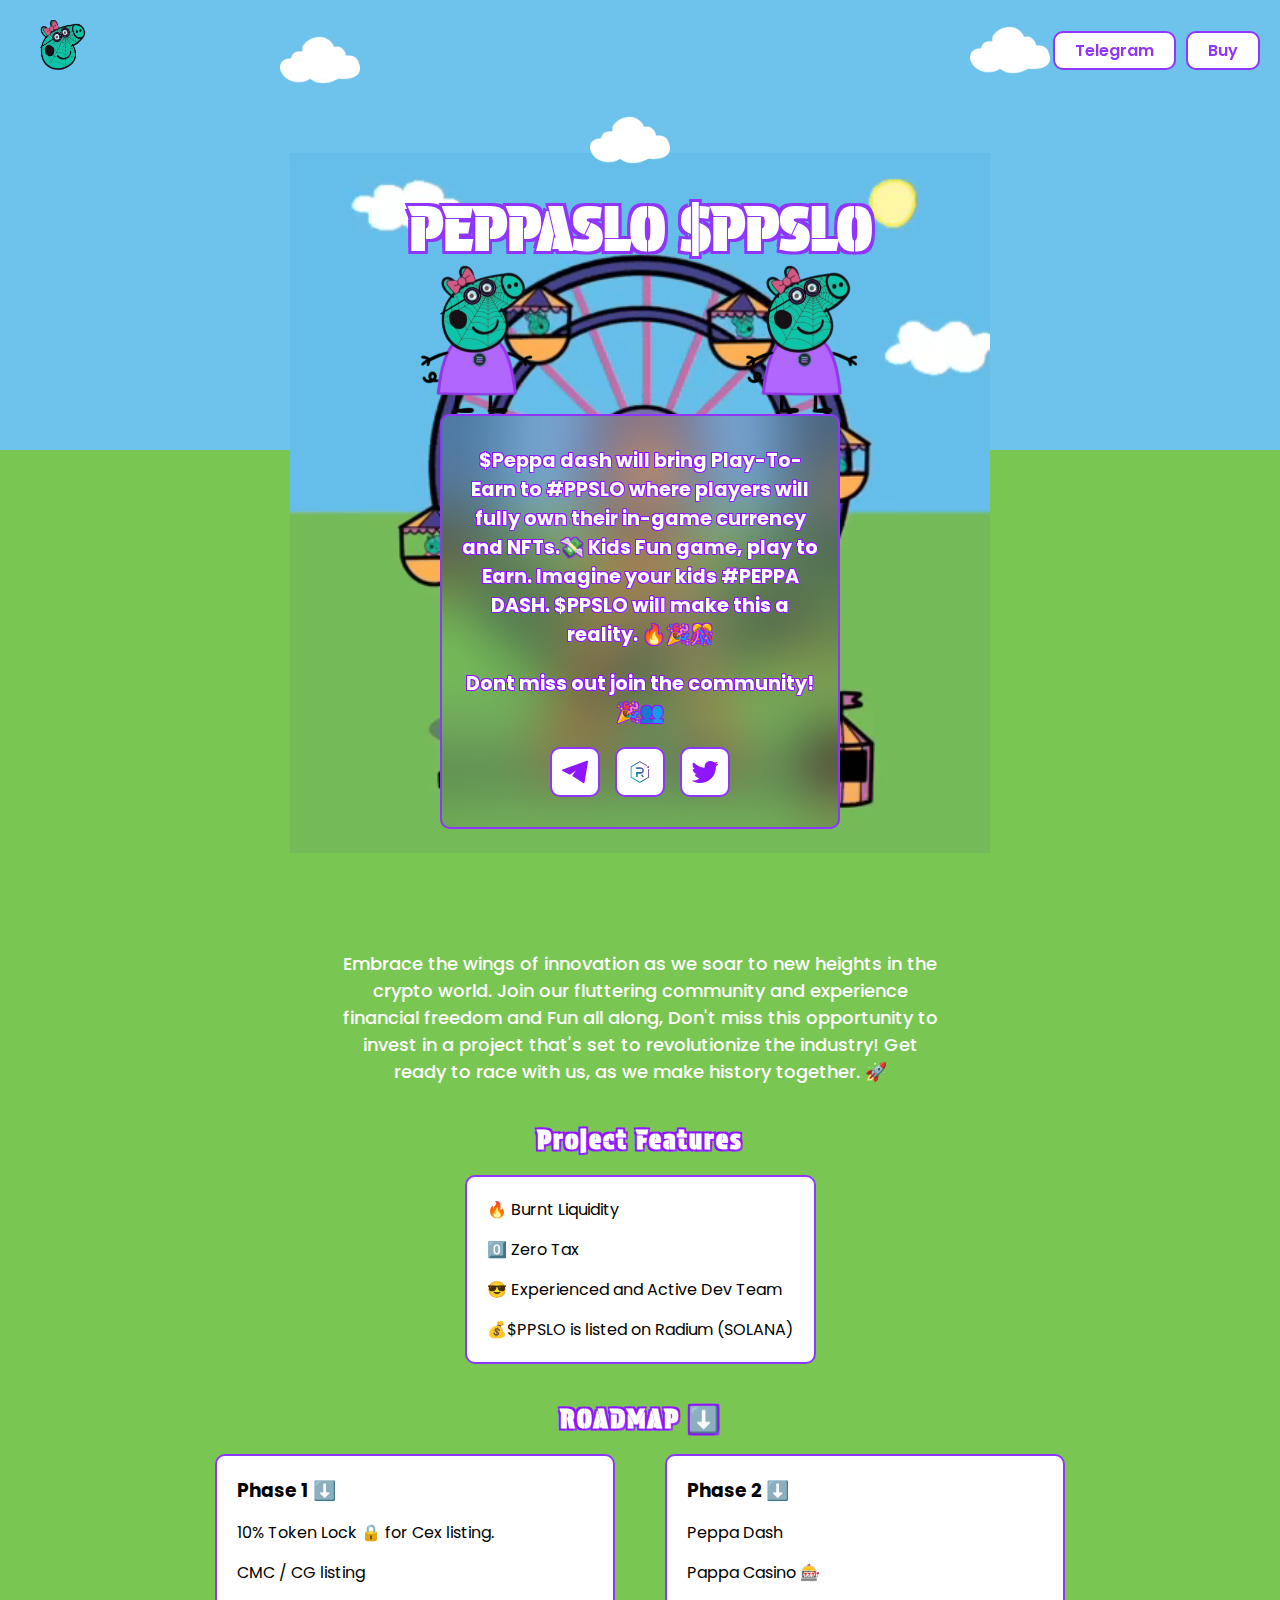
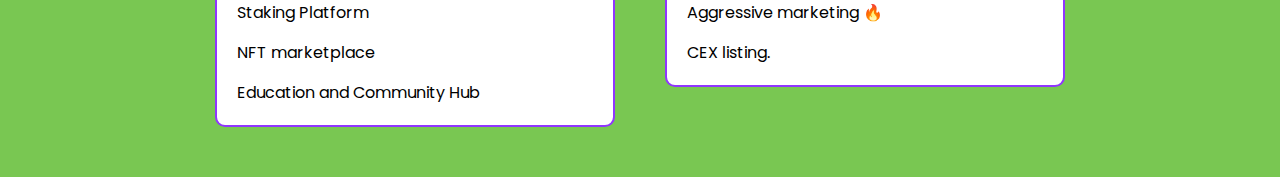
<file: index.html>
<!DOCTYPE html>
<html lang="en">
<head>
    <meta charset="UTF-8">
    <meta name="viewport" content="width=device-width, initial-scale=1.0">
    <link rel="stylesheet" href="style.css">
    <link rel="shortcut icon" href="assets/peppaslo_logo.png" type="image/x-icon">
    <script defer src="main.js"></script>
    <title>Peppaslo</title>
</head>
<body>
    <nav>
        <img class="logo" src="assets/peppaslo_logo.png" alt="Pappaslo">
        <div class="nav_button_group">
            <a href="https://t.me/PEPPASLO" class="button_link">Telegram</a>
            <a href="https://raydium.io/swap" class="button_link">Buy</a>
        </div>
    </nav>
    <main>
        <video id="video" autoplay loop muted playsinline>
            <source src="assets/peppaslo_video.mp4" type="video/mp4">
        </video>
        <div class="hero_text_wrapper">
            <h1>
                PEPPASLO
                $PPSLO
                <!-- <p class="heading_paragraph">
                    Launching next week
                </p> -->
            </h1>
            <div class="hero_paragraph_container">
                <p class="hero_paragraph">
                    $Peppa dash will bring Play-To-Earn to #PPSLO where players will fully own their in-game currency and NFTs.💸 
    
                    Kids Fun game, play to Earn.
    
                    Imagine your kids #PEPPA DASH. $PPSLO will make this a reality. 🔥🎉🎊 
                </p>
                <span class="hero_paragraph">Dont miss out join the community! 🎉👥</span>
                <div class="icon_button_group">
                    <a href="https://t.me/PEPPASLO" target="_blank" class="icon_button">
                        <img src="assets/telegram.svg" alt="">
                    </a>
                    <a href="https://raydium.io/swap" target="_blank" class="icon_button">
                        <img src="assets/raydium.png" alt="">
                    </a>
                    <a href="https://twitter.com/peppaslo" target="_blank" class="icon_button">
                        <img src="assets/twitter.svg" alt="">
                    </a>
                    <!-- <a href="game.html" class="icon_button">
                        <img src="assets/pad.png" alt="">
                    </a> -->
                </div>
                <img class="peppaslo_image" src="assets/peppaslo_image.png" alt="Pappaslo">
                <img id="peppaslo_image" src="assets/peppaslo_image.png" alt="Pappaslo">
            </div>
        </div>
        <div class="cloud_wrapper">
            <!-- move cloud to a random position -->
            <img
                class="cloud" 
                src="assets/cloud.png" 
                alt="cloud"
                style="transform: translateX(20px) translateY(20px);"
            >
            <img
                class="cloud" 
                src="assets/cloud.png" 
                alt="cloud"
                style="transform: translateX(-10px) translateY(100px);"
            >
            <img
                class="cloud" 
                src="assets/cloud.png" 
                alt="cloud"
                style="transform: translateX(30px) translateY(10px);"
            >
        </div>
    </main>
    <section>
        <p>
            Embrace the wings of innovation as we soar to new heights in the crypto world. Join our fluttering community and experience financial freedom and Fun all along, 
            Don't miss this opportunity to invest in a project that's set to revolutionize the industry!  Get ready to race with us, as we make history together. 🚀
        </p>
        <h2>Project Features</h2>
        <ul>
            <li>🔥 Burnt Liquidity </li>
            <li>0️⃣ Zero Tax </li>
            <li>😎 Experienced and Active Dev Team  </li>
            <li>💰$PPSLO is listed on Radium (SOLANA) </li>
            <!-- <span>Contract: will be pinned 5 mins before launch  </span> -->
        </ul>

        <h2> ROADMAP ⬇️</h2>
        
        <div class="card_wrapper">
            <div class="card">
                <ul>
                    <h3>Phase 1 ⬇️</h3>
                    <p>10% Token Lock 🔒 for Cex listing. </p>
                    <p>CMC / CG listing </p>
                    <p>Staking Platform</p>
                    <p>NFT marketplace </p>
                    <p>Education and Community Hub</p>
                </ul>
            </div>

            <div class="card">
                <ul>
                    <h3>Phase 2 ⬇️</h3>
                    <p>Peppa Dash</p>
                    <p>Pappa Casino 🎰</p>
                    <p>Aggressive marketing 🔥</p>
                    <p>CEX listing. </p>
                </ul>
            </div>
    
        </div>

    </section>
</body>
</html>
</file>
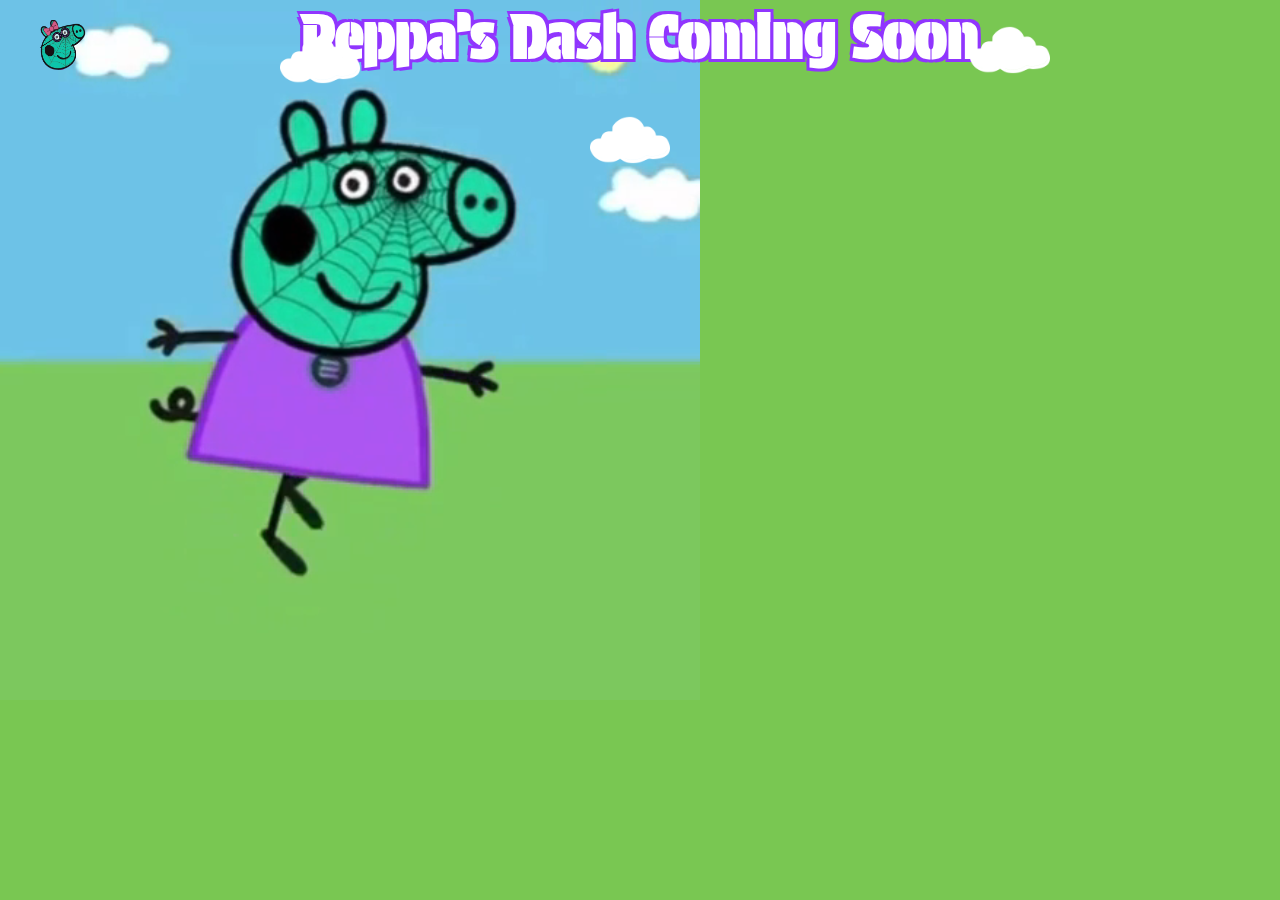
<file: game.html>
<!DOCTYPE html>
<html lang="en">
<head>
    <meta charset="UTF-8">
    <meta name="viewport" content="width=device-width, initial-scale=1.0">
    <link rel="stylesheet" href="style.css">
    <link rel="shortcut icon" href="assets/peppaslo_logo.png" type="image/x-icon">
    <script defer src="main.js"></script>
    <title>Peppaslo</title>
</head>
<body>
    <nav>
        <img class="logo" src="assets/peppaslo_logo.png" alt="Pappaslo">
        <div class="nav_button_group">
            <!-- <a href="#" class="button_link">Telegram</a>
            <a href="#" class="button_link">Buy</a> -->
        </div>
    </nav>
    <video id="video" autoplay loop muted playsinline >
        <source src="assets/peppaslo_video2.mp4" type="video/mp4">
    </video>
    <div class="hero_text_wrapper">
        <h1>
            Peppa’s Dash Coming Soon
        </h1>
    </div>
    <div class="cloud_wrapper">
        <!-- move cloud to a random position -->
        <img
            class="cloud" 
            src="assets/cloud.png" 
            alt="cloud"
            style="transform: translateX(20px) translateY(20px);"
        >
        <img
            class="cloud" 
            src="assets/cloud.png" 
            alt="cloud"
            style="transform: translateX(-10px) translateY(100px);"
        >
        <img
            class="cloud" 
            src="assets/cloud.png" 
            alt="cloud"
            style="transform: translateX(30px) translateY(10px);"
        >
    </div>
</body>
</html>
</file>
<file: style.css>
@import url('https://fonts.googleapis.com/css2?family=Poppins&display=swap');
@import url('https://fonts.googleapis.com/css2?family=Protest+Guerrilla&display=swap');


* {
    padding: 0;
    margin: 0;
    box-sizing: border-box;
}

body {
    font-family: 'Poppins', sans-serif;
    background-color: #79c752;
}

main {
    width: 100vw;
    min-height: 100vh;
    min-height: 100svh;
    display: flex;
    justify-content: center;
    align-items: center;
    flex-direction: column;
    background: linear-gradient(to bottom, 
        #6ec3ed 50%, 
        #6ec3ed 50%, 
        #79c752 50%, 
        #79c752 100%
    );
    padding-top: 120px;
    position: relative;
    padding-inline: 20px;
}

nav {
    position: absolute;
    height: 100px;
    width: 100vw;
    z-index: 5;
    top: 0;
    display: flex;
    flex-direction: row;
    justify-content: space-between;
    padding: 20px;
}

.logo {
    width: 80px;
    height: 50px;
}

.nav_button_group {
    display: flex;
    flex-direction: row;
    gap: 10px;
    justify-content: flex-end;
    align-items: center;
}

.button_link {
    background-color: white;
    text-decoration: none;
    color: #9035fe;
    padding-inline: 20px;
    padding-block: 5px;
    border-radius: 10px;
    font-weight: 600;
    border: 2px solid #9035fe;
    /* display: flex;
    justify-content: center;
    align-items: center;
    place-items: center; */
}

h1 {
    font-family: 'Protest Guerrilla', sans-serif;
    font-size: 60px;
    color: #b166fe;
    color: white;
    /* add a stroke of 3px to the text */
    text-shadow: -3px -3px 0 #9035fe, 
    3px -3px 0 #9035fe, 
    -3px 3px 0 #9035fe, 
    3px 3px 0 #9035fe;
    text-align: center;
    z-index: 4;
}

video {
    margin-bottom: 15px;
    width: 100%;
    aspect-ratio: 1/1;
    max-width: 700px;
    z-index: 2;
    position: absolute;
}

.cloud_wrapper {
    position: absolute;
    width: 100vw;
    height: 50svh;
    top: 0;
    left: 0;
    z-index: 3;
    display: flex;
    flex-direction: row;
    justify-content: space-evenly;
    flex-wrap: wrap;
    background-color: 'red' !important;
}

.cloud {
    width: 80px;
    height: 80px;
}

.peppaslo_wrapper {
    position: absolute;
    bottom: 0;
    left: 0;
    z-index: 3;
    width: 100%;
    height: 50%;
    background-color: 'red';
    display: flex;
    flex-direction: row;
    justify-content: space-between;
    align-items: flex-end;
}

.peppaslo_image {
    height: 150px;
    position: absolute;
    /* bottom: 0; */
    top: -150px;
    z-index: 5;
    left: -40px;
    align-self: center;
    animation: rotateAnimation 5s infinite;
}

#peppaslo_image {
    height: 150px;
    position: absolute;
    top: -150px;
    /* bottom: 0; */
    z-index: 5;
    right: -40px;
    animation: rotateAnimationFlip 5s infinite;
}

.flip {
    right: 0;
    top: -100px;
}

@keyframes rotateAnimation {
    0% {
      transform: rotateZ(10deg);
    }
    50% {
      transform: rotateZ(-10deg);
    }
    100% {
      transform: rotateZ(10deg);
    }
}

@keyframes rotateAnimationFlip {
    0% {
      transform: rotateZ(10deg) scaleX(-1);
    }
    50% {
      transform: rotateZ(-10deg) scaleX(-1);
    }
    100% {
      transform: rotateZ(10deg) scaleX(-1);
    }
  }

.hero_text_wrapper {
    top: 0;
    width: 100%;
    z-index: 2;
    display: flex;
    gap: 150px;
    justify-content: space-between;
    align-items: center;
    flex-direction: column;
    height: 100%;
    position: relative;
}

.hero_paragraph_container {
    width: 100%;
    padding-inline: 20px;
    padding-block: 30px;
    /* background-color: white; */
    border-radius: 10px;
    border: 2px solid #9035fe;
    backdrop-filter: blur(30px); /* Frosted glass effect */
    max-width: 400px;
    display: flex;
    justify-content: flex-start;
    align-items: center;
    flex-direction: column;
    gap: 20px;
    position: relative;
}

.heading_paragraph {
    font-family: 'Protest Guerrilla', sans-serif;
    color: white;
    font-size: 20px;
    /* add a stroke of 3px to the text */
    text-shadow: -1px -1px 0 #9015fe, 
    1px -1px 0 #9015fe, 
    -1px 1px 0 #9015fe, 
    1px 1px 0 #9035fe;
}

.hero_paragraph {
    color: white;
    font-size: 1.2em;
    font-weight: 700;
    text-align: center;
    /* font-size: 20px; */
    /* add a stroke of 3px to the text */
    text-shadow: -1px -1px 0 #9015fe, 
    1px -1px 0 #9015fe, 
    -1px 1px 0 #9015fe, 
    1px 1px 0 #9035fe;
}

.icon_button_group {
    display: flex;
    flex-direction: row;
    flex-wrap: wrap;
    justify-content: center;
    align-items: center;
    gap: 15px;
    /* height: 100%; */
    width: 100%;
}

.icon_button {
    width: 50px;
    height: 50px;
    padding: 10px;
    border-radius: 10px;
    background-color: white;
    border: 2px solid #9035fe;
}

.icon_button img {
    width: 100%;
    height: 100%;
}

section {
    padding: 20px;
    padding-block: 50px;
    display: flex;
    flex-direction: column;
    align-items: center;
}

section > p {
    text-align: center;
    color: 20px;
    font-size: 18px;
    color: white;
    font-weight: 500;
    max-width: 600px;
}

h2 {
    font-family: 'Protest Guerrilla', sans-serif;
    color: white;
    font-size: 25px;
    letter-spacing: 2px;
    /* add a stroke of 3px to the text */
    text-shadow: -2px -2px 0 #9015fe, 
    2px -2px 0 #9015fe, 
    -2px 2px 0 #9015fe, 
    2px 2px 0 #9035fe;
    margin-bottom: 20px;
    margin-top: 40px;
    text-align: center;
}

section ul {
    display: flex;
    list-style: none;
    backdrop-filter: blur(200px); /* Frosted glass effect */
    border-radius: 10px;
    background-color: rgba(255, 255, 255, 1);
    /* background-color: rgba(255, 255, 255, 0.2); */
    border: 2px solid #9035fe;
    display: flex;
    flex-direction: column;
    justify-content: start;
    gap: 15px;
    align-items: start;
    padding: 20px;
    max-width: 400px;
}

section ul span {
    font-size: 13px;
    font-weight: bold;
}

.card_wrapper {
    display: flex;
    flex-direction: row;
    flex-wrap: wrap;
    justify-content: center;
    align-items: flex-start;
    width: 100%;
    gap: 50px;
}

.card {
    width: 100%;
    max-width: 400px;
}

/* media query */
@media screen and (min-width: 1440px) {
    nav, .peppaslo_wrapper {
        padding-inline: 15%;
    }

    h1 {
        font-size: 80px;
    }
    
}
</file>
